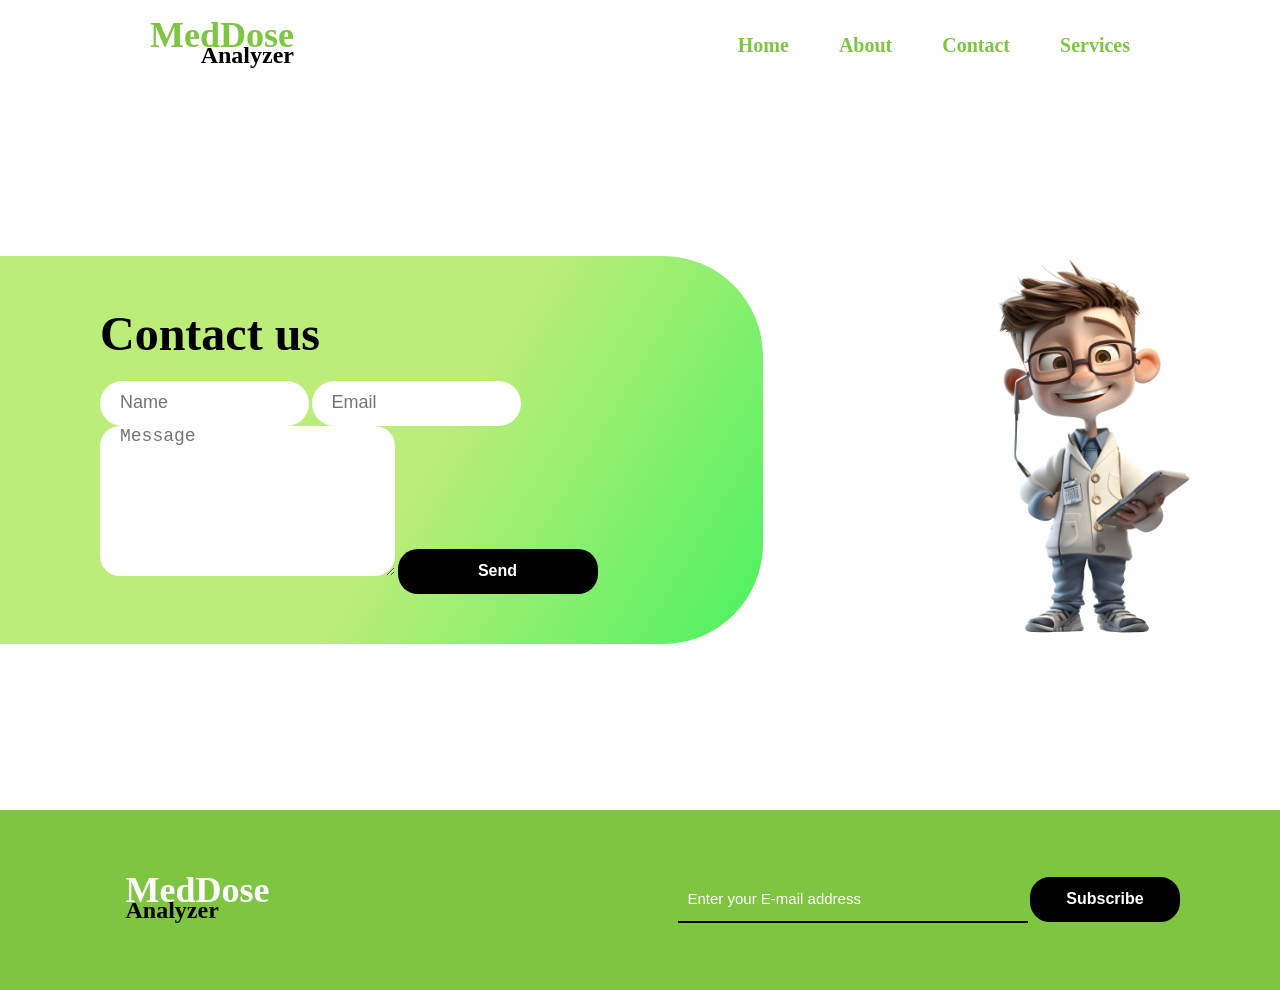
<file: contact.html>
<!DOCTYPE html>
<html lang="en">

<head>
    <meta charset="UTF-8">
    <meta name="viewport" content="width=device-width, initial-scale=1.0">
    <title>Contact Us</title>
    <link rel="stylesheet" href="./style.css">
</head>

<body>
    <header>
        <div class="logo">
            <h1>MedDose</h1>
            <h2>Analyzer</h2>
        </div>
        <div class="header-links">
            <ul>
                <li><a href="./index.html">Home</a></li>
                <li><a href="./#about">About</a></li>
                <li><a href="./contact.html">Contact</a></li>
                <li><a href="./services.html">Services</a></li>
            </ul>
        </div>
    </header>

    <section id="contact" class="sections">
        <div class="details">
            <h1>Contact us</h1>
            <form action="contact.php" method="post">
                <input type="text" name="name" id="name" placeholder="Name">
                <input type="email" name="email" id="email" placeholder="Email">
                <textarea name="message" id="message" cols="30" rows="10" placeholder="Message"></textarea>
                <button type="submit">Send</button>
            </form>
        </div>
        <div class="section-two-right">
            <img src="./images/section3img.webp" alt="">
        </div>
    </section>

    <footer>
        <div class="logo">
            <h1>MedDose</h1>
            <h2>Analyzer</h2>
        </div>
        <div class="footer-right">
            <i class="fa fa-instagram" aria-hidden="true"></i>
            <i class="fa fa-facebook"></i>
            <i class="fa fa-youtube-play"></i>
        </div>
        <div class="suscribe">
            <div>
                <input type="email" placeholder="Enter your E-mail address">
                <button>Subscribe</button>
            </div>
        </div>
    </footer>
</body>

</html>
</file>
<file: style.css>
* {
    margin: 0;
    padding: 0;
    box-sizing: border-box;
    scroll-behavior: smooth;
    scroll-padding: 2px;
}

:root {
    --firstcolor: #7ec541;
    --secondcolor: #fff;
    --thirdcolor: #000;
}

html {
    font-size: 62.5%;
    overflow-x: hidden;
}

header {
    position: sticky;
    top: 0;
    left: 0;
    width: 100vw;
    height: 10vh;
    display: flex;
    flex-direction: row;
    justify-content: space-between;
    align-items: center;
    padding: 0 15rem;
    line-height: 2rem;
    text-transform: capitalize;
    background-color: var(--secondcolor);
    z-index: 100;


    & .header-links {
        width: 50%;
        height: 100%;
        /* background-color: #fff; */

        & ul {
            width: 100%;
            height: 100%;
            list-style: none;
            display: flex;
            flex-direction: row;
            justify-content: end;
            align-items: center;
            gap: 5rem;

            & li {
                font-size: 2rem;
                font-weight: 900;

                & a {
                    text-decoration: none;
                    color: var(--firstcolor);
                    transition: all .3s;
                }

                & a:hover {
                    color: var(--thirdcolor);
                }
            }
        }
    }
}

.logo {
    height: 100%;
    display: flex;
    flex-direction: column;
    justify-content: center;
    align-items: end;

    & h1 {
        font-size: 3.6rem;
        color: var(--firstcolor);
    }

    & h2 {
        font-size: 2.4rem;
    }
}


section {
    width: 100%;
    height: fit-content;
    display: flex;
    flex-direction: row;
    justify-content: space-between;
    align-items: center;


    & .section-one-left {
        width: 50%;
        height: 100%;
        /* background-color: pink; */
        padding: 7rem 10rem;
        display: flex;
        flex-direction: column;
        /* align-items: start; */
        justify-content: center;
        gap: 2rem;
        position: relative;

        & h1 {
            font-size: 7.5rem;
            color: var(--firstcolor);
            display: inline;
        }

        & h2 {
            font-size: 4.8rem;
            margin-top: -2.5rem;
            display: inline;
        }

        & p {
            /* padding: 2rem; */
            font-size: 1.6rem;
            text-align: justify;
        }

        & .btns {
            width: 100%;
            padding: 2rem 0;
            display: flex;
            flex-direction: row;
            gap: 2rem;

            & button {
                background-color: var(--firstcolor);
                width: 20rem;
                height: 4.4rem;
                border: 0;
                border-radius: 1.2rem;
                font-size: 1.6rem;
                text-transform: capitalize;
                font-weight: 300;
                border: .2rem solid var(--secondcolor);
                transition: all .3s;
                cursor: pointer;
            }

            & .active {
                background-color: var(--secondcolor);
                border: .2rem solid var(--firstcolor);
            }

            & button:hover {
                scale: 1.01;
                box-shadow: 0px 0px 5px var(--firstcolor);
                background-color: var(--secondcolor);
                border: .2rem solid var(--firstcolor);
            }

            & .active:hover {
                background-color: var(--firstcolor);
                border: .2rem solid var(--secondcolor);
                border: .2rem solid var(--firstcolor);
            }
        }
    }

    & .section-one-right {
        width: 50%;
        height: 100%;
        display: grid;
        place-content: center;

        & img {
            width: 90%;
            aspect-ratio: 1;
            object-fit: contain;
        }
    }


}

.sections {
    height: fit-content;
    padding: 5rem 0;
    flex-direction: row-reverse;
    align-items: center;

    & .section-two-right {
        width: 50%;
        height: 100%;
        overflow: hidden;
        display: grid;
        align-items: center;
        justify-items: end;

        & img {
            width: 90%;
            aspect-ratio: 1;
        }
    }

    & .details {
        width: fit-content;
        height: fit-content;
        border-top-left-radius: 10rem;
        border-bottom-left-radius: 10rem;
        padding: 5rem 10rem;
        /* background-color: pink; */
        display: flex;
        flex-direction: column;
        justify-content: center;
        gap: 2rem;
        background: rgb(189, 237, 121);
        background: linear-gradient(121deg, rgba(189, 237, 121, 1) 55%, rgba(75, 242, 97, 1) 100%);

        & h1 {
            font-size: 4.8rem;
        }

        & h2 {
            font-size: 3rem;
            color: #5ac200;
        }

        & p {
            font-size: 1.6rem;
            /* padding-left: 2rem; */
            padding-right: 5rem;
            text-align: justify;
            font-weight: 600;
            word-spacing: 2px;
        }
    }

}

footer {
    width: 100vw;
    height: 20vh;
    background-color: var(--firstcolor);
    display: grid;
    padding: 0 5rem;
    grid-template-columns: 1fr 3fr;


    & .logo {
        line-height: 2rem;
        display: grid;
        place-content: center;

        /* border-right: 2px solid black ; */
        & h1 {
            color: var(--secondcolor);
        }
    }

    & .suscribe {
        display: grid;
        justify-items: end;
        align-items: center;
        padding-right: 5rem;
        /* border-left: 2px solid black ; */

        & input {
            width: 35rem;
            height: 4.5rem;
            background-color: transparent;
            border: 0;
            border-bottom: 2px solid var(--thirdcolor);
            transition: all .2s;
        }

        & input::placeholder {
            padding: 0 1rem;
            font-size: 1.5rem;
            font-weight: 500;
            color: var(--secondcolor);
        }

        & input:focus {
            border-bottom: 3px solid var(--thirdcolor);
            outline: none;
        }

        & button {
            width: 15rem;
            height: 4.5rem;
            border-radius: 2rem;
            border: 2px solid var(--thirdcolor);
            background-color: var(--thirdcolor);
            color: var(--secondcolor);
            font-size: 1.6rem;
            font-weight: 600;
            transition: all .3s;
        }

        & button:hover {
            width: 15.2rem;
            height: 4.7rem;
        }
    }

    & .footer-right {
        display: none;

    }
}

#contact {
    flex-direction: row;
    height: 80vh;

    & .section-two-right {
        overflow: hidden;
        display: grid;
        align-items: center;
        justify-items: end;

        & img {
            width: 80%;
            aspect-ratio: 1;
        }
    }


    & .details {
        width: 70%;
        border-radius: 0;
        border-top-right-radius: 10rem;
        border-bottom-right-radius: 10rem;

        & input,
        textarea {
            padding: 0 2rem;
            outline: none;
            border: 0;
            border-radius: 2rem;
        }

        & input {
            /* width: 50rem; */
            height: 4.5rem;
            border-radius: 5rem;
        }


        & input::placeholder,
        textarea::placeholder {
            font-size: 1.8rem;
        }

        & button {
            align-self: flex-end;
            margin-right: 1rem;
            width: 20rem;
            height: 4.5rem;
            border-radius: 2rem;
            border: 0;
            background-color: var(--thirdcolor);
            color: var(--secondcolor);
            transition: all .3s;
            font-size: 1.6rem;
            font-weight: 600;
        }

        & button:hover {
            width: 20.2rem;
            height: 4.7rem;
        }

    }

}

.dev {
    width: 100%;
    height: 100vh;
    padding: 5rem;
    display: flex;
    flex-direction: column;
    justify-content: center;
    align-items: center;
    position: relative;

    & h1 {
        width: fit-content;
        font-size: 4.8rem;
        border-bottom: 4px solid var(--firstcolor);
        color: var(--firstcolor);
    }

    & .card-container {
        width: 90%;
        height: 100%;
        /* padding: 5rem 10rem;
        padding-top: 10rem;
        padding-left: 1rem; */
        display: flex;
        justify-content: center;
        align-items: center;
        gap: 5rem;
        /* overflow-x: scroll;
        scrollbar-width: none; */
        /* flex-wrap: nowrap; */


        & .card {
            /* margin: 0 rem; */
            scroll-snap-align: center;
            width: 300px;
            aspect-ratio: .8;
            padding: 2rem;
            box-shadow: rgba(0, 0, 0, 0.24) 5px 4px 10px 8px;
            display: flex;
            flex-direction: column;
            justify-content: start;
            padding-top: 8rem;
            align-items: center;
            position: relative;
            border-radius: 2rem;
            gap: 2rem;
            cursor: pointer;
            transition: all .3s;

            & img {
                width: 10rem;
                aspect-ratio: 1;
                border-radius: 50%;
                object-fit: fill;
                position: absolute;
                left: 50%;
                top: 0;
                border: 3px solid var(--firstcolor);
                transform: translate(-50%, -50%);
            }

            & h2 {
                font-size: 2.4rem;
                text-transform: capitalize;
            }

            & p {
                font-size: 1.4rem;
                text-align: justify;
            }
        }

        & .card:hover {
            box-shadow: rgba(0, 0, 0, 0.24) 5px 4px 20px 8px;
        }
    }
}

.btn {
    display: none;
    font-size: 2rem;
    width: 5rem;
    aspect-ratio: 1;
    border-radius: 50%;
    position: absolute;
    color: var(--firstcolor);
    top: 50%;
    z-index: 10;
    transform: translateY(-50%);
    background-color: var(--secondcolor);
    cursor: pointer;
    margin: 0 2.5rem;
}

.prev {
    left: 0%;
}

.nex {
    right: 0%;
}


/* ==============================service page ======== */
.service-sec {
    width: 100vw;
    height: 95vh;
    display: flex;
    flex-direction: row-reverse;
    justify-content: space-between;
    align-items: center;
}

.image {
    width: 50%;
    height: 100%;
    overflow: hidden;

    & img {
        transform: translateY(-2%);
        width: 100%;
        aspect-ratio: 1;
    }
}

.ser-form {
    width: 40%;
    height: fit-content;
    margin: 3rem;
    padding: 3rem;
    display: flex;
    flex-direction: column;
    gap: 2.5rem;
    margin-right: 8rem;
    box-shadow: rgba(60, 64, 67, 0.3) 0px 1px 2px 0px, rgba(60, 64, 67, 0.15) 0px 1px 3px 1px;

    & h1 {
        font-size: 3.8rem;
        align-self: center;
    }

    & .input-field {
        width: 100%;
        height: fit-content;
        display: flex;
        flex-direction: column;
        text-transform: capitalize;
        font-size: 1.6rem;
        gap: 1rem;

        & label {
            font-weight: 550;
            font-size: 1.8rem;
        }

        & input,
        select,
        textarea {
            width: 100%;
            height: 4rem;
            padding: 1rem;
            font-size: 1.6rem;
            text-transform: capitalize;
        }

        & textarea {
            height: 6rem;
            display: none;
        }


        & input[type="submit"] {
            width: 30%;
            height: 4.5rem;
            align-self: flex-end;
            border-radius: 1.2rem;
            border: 0;
            background-color: var(--firstcolor);
            font-size: 1.8rem;
            text-transform: capitalize;
            font-weight: 550;
            transition: all .3s;
            cursor: pointer;
        }

        & input[type="submit"]:hover {
            scale: .99;
            font-size: 1.79rem;
            color: var(--secondcolor);
        }


    }


}

.person-details {
    width: 50%;
    height: 90% ;
    margin: 2rem;
    display: flex;
    flex-direction: column;
    justify-content: start;
    gap: 1rem;
    align-items: center;
    padding: 1rem;

    & h2 {
        width: 100%;
        height: 4rem;
        text-transform: capitalize;
        font-size: 2.2rem;
        padding-left: 4rem;
    }

    & h1 {
        width: 100%;
        height: 5rem;
        text-transform: capitalize;
        font-size: 3rem;
        text-align: center;
        text-decoration: underline;
    }

    & p {
        width: 100%;
        text-align: justify;
        font-size: 1.6rem;
        padding-left: 2rem;
    }

    & .print {
        width: 20%;
        height: 4rem;
        align-self: flex-end;
        border-radius: .6rem;
        border: 0;
        background-color: var(--firstcolor);
        font-size: 1.8rem;
        text-transform: capitalize;
        font-weight: 550;
        transition: all .3s;
        cursor: pointer;
    }

    & .print:hover {
        scale: .99;
        font-size: 1.79rem;
        color: var(--secondcolor);
    }
}
</file>
